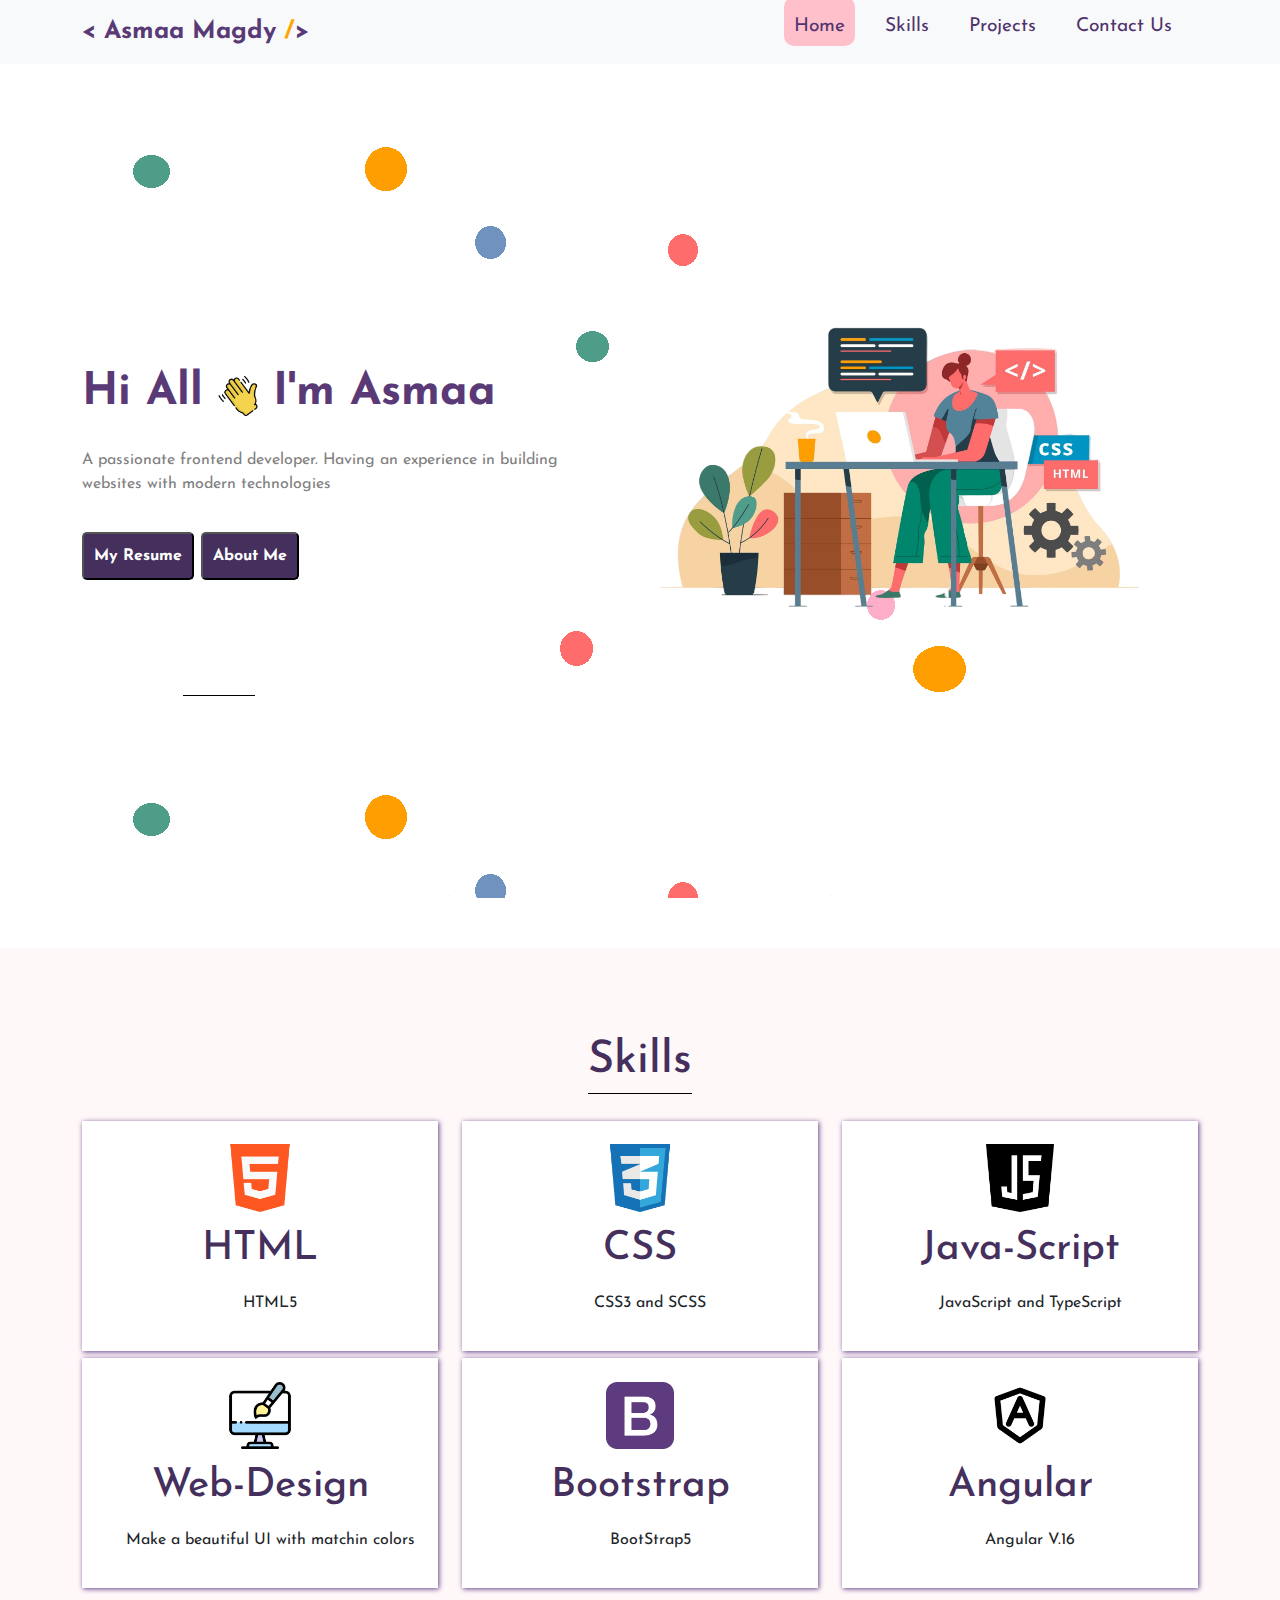
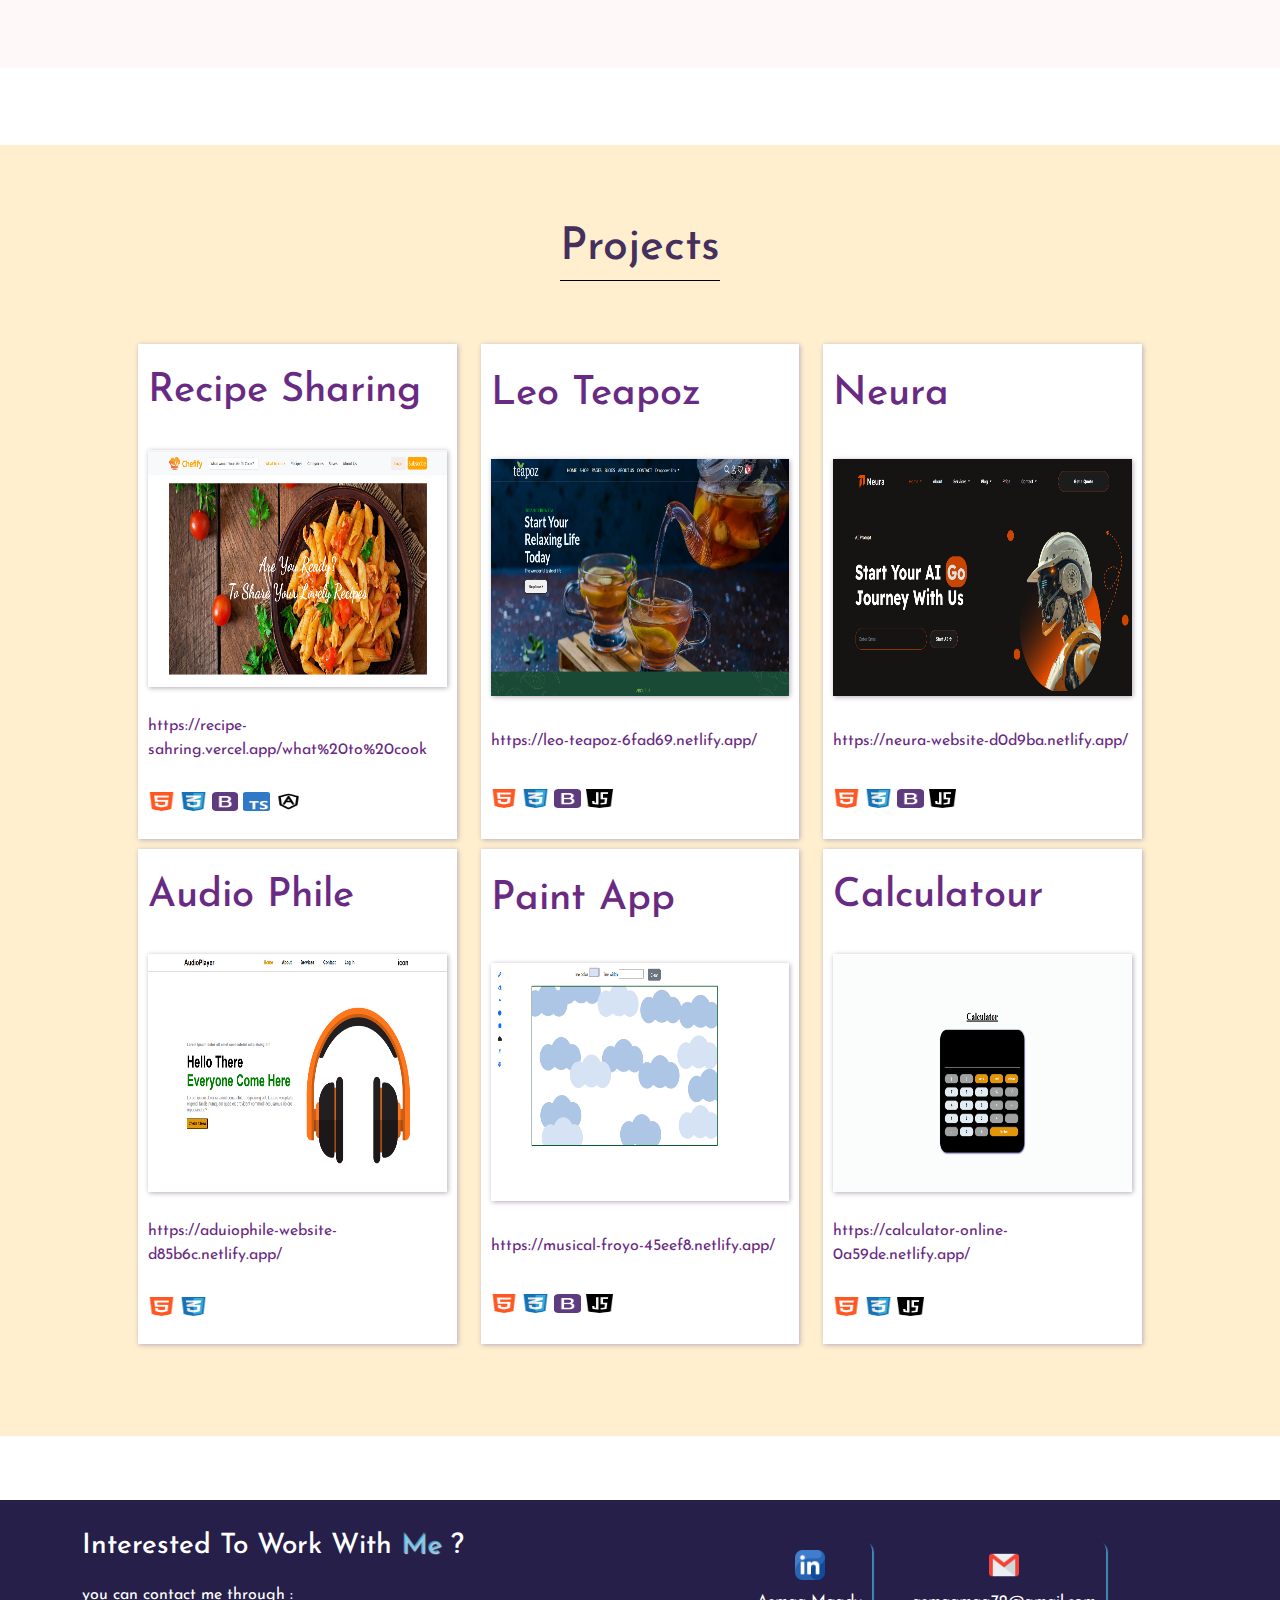
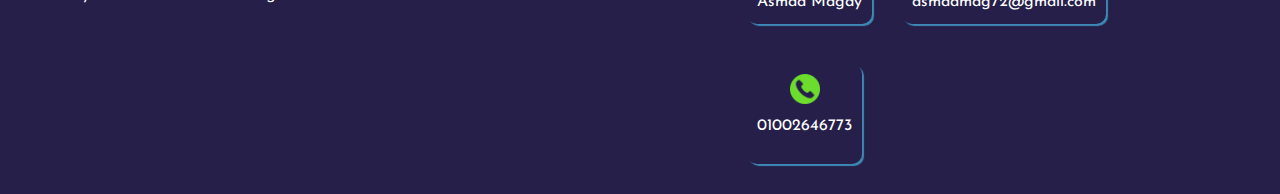
<file: index.html>
<!DOCTYPE html>
<html lang="en">
  <head>
    <meta charset="UTF-8" />
    <meta name="viewport" content="width=device-width, initial-scale=1.0" />
    <title>Asmaa</title>
    <link rel="stylesheet" href="portfolio.css" />
    <link rel="stylesheet" href="./css/bootstrap.min.css" />
    <link rel="shortcut icon" href="letter-a.png" type="image/x-icon" />
  </head>
  <body>
    <div class="open-div">
      <div class="left-side"></div>
      <div class="skelton">
        <div class="light">
          <img src="light.png" alt="" />
        </div>
        <div class="images">
          <img class="skell-img img-fluid" src="skelton.png" alt="" />
          <img class="shirt img-fluid" src="bibiob.png" alt="" />
          <img class="hat img-fluid" src="hat.png" alt="" />
        </div>
      </div>
      <div class="right-side"></div>
    </div>
    <div class="main">
      
      <div class="container">
        <nav
          id="nav"
          class="navbar mb-5 navbar-expand-lg bg-body-tertiary fixed-top"
        >
          <div class="container">
            <a class="navbar-brand" href="#"
              ><span class="logo">
                < Asmaa Magdy <span class="slash">/</span>>
              </span></a
            >
            <button
              class="navbar-toggler"
              type="button"
              data-bs-toggle="offcanvas"
              data-bs-target="#offcanvasNavbar"
              aria-controls="offcanvasNavbar"
              aria-label="Toggle navigation"
            >
              <span class="navbar-toggler-icon"></span>
            </button>
            <div
              class="offcanvas offcanvas-end"
              tabindex="-1"
              id="offcanvasNavbar"
              aria-labelledby="offcanvasNavbarLabel"
            >
              <div class="offcanvas-header">
                <h5 class="offcanvas-title" id="offcanvasNavbarLabel">
                  <span class="logo">
                    < Asmaa Magdy <span class="slash">/</span>>
                  </span>
                </h5>
                <button
                  type="button"
                  class="btn-close"
                  data-bs-dismiss="offcanvas"
                  aria-label="Close"
                ></button>
              </div>
              <div class="offcanvas-body">
                <ul
                  class="navbar-nav justify-content-end flex-grow-1 pe-3 ulChildern"
                  data-bs-dismiss="offcanvas"
                >
                  <li class="nav-item mb-2">
                    <a href="#top" class="active">Home</a>
                  </li>
                  <li class="nav-item mb-2">
                    <a href="#skills-part" class="">Skills</a>
                  </li>
                  <li class="nav-item mb-2">
                    <a href="#projects-part" class="">Projects</a>
                  </li>

                  <li class="nav-item mb-2">
                    <a href="#contact-us" class="">Contact Us</a>
                  </li>
                </ul>
              </div>
            </div>
          </div>
        </nav>
        <div class="main-content mt-5">
          <div class="d-flex align-items-center w-100 h-100">
            <div class="row w-100">
              <div class="col-lg-6 col-md-6 col-sm-12">
                <section class="introduction">
                  <h1>
                    Hi All
                    <img src="waving-hand.png" class="img-fluid" alt="" /> I'm
                    Asmaa
                  </h1>
                  <p>
                    A passionate frontend developer. Having an experience in
                    building websites with modern technologies
                  </p>
                  <div class="buttons">
                    <a target="_blank" download href="./asmaa magdy.pdf"
                      ><button>My Resume</button></a
                    >
                    <a href="about.html" target="_blank"
                      ><button>About Me</button></a
                    >
                  </div>
                </section>
              </div>
              <div class="col-lg-6 col-md-6 col-sm-12">
                <section class="introduction-image">
                  <img
                    class="img-fluid"
                    src="programmer-working-with-css_52683-24172.jpg"
                    alt=""
                  />
                </section>
              </div>
            </div>
          </div>
        </div>
      </div>
    </div>

    <!-- --------------------- section-part-skills -->

    <section class="skills-part" id="skills-part">
      <div class="container">
        <div
          class="skills-con"
          style="
            display: flex;
            flex-direction: column;
            align-items: center;
            background-color: rgb(255, 248, 249);
          "
        >
          <div class="row">
            <div
              class="header-text"
              style="width: 100%; display: flex; justify-content: center"
            >
              <h1 id="header-text">Skills</h1>
            </div>
          </div>

          <div class="skills-container">
            <div class="row">
              <div class="col-lg-4 col-md-6 col-sm-12">
                <div class="div-one">
                  <div class="div-one-img">
                    <img src="html-5.png" alt="" />
                  </div>
                  <div class="div-one-content">
                    <h1>HTML</h1>
                    <p>HTML5</p>
                  </div>
                </div>
              </div>
              <div class="col-lg-4 col-md-6 col-sm-12">
                <div class="div-one">
                  <div class="div-one-img">
                    <img src="css.png" alt="" />
                  </div>
                  <div class="div-one-content">
                    <h1>CSS</h1>
                    <p>CSS3 and SCSS</p>
                  </div>
                </div>
              </div>
              <div class="col-lg-4 col-md-6 col-sm-12">
                <div class="div-one">
                  <div class="div-one-img">
                    <img src="java-script.png" alt="" />
                  </div>
                  <div class="div-one-content">
                    <h1>Java-Script</h1>
                    <p>JavaScript and TypeScript</p>
                  </div>
                </div>
              </div>
              <div class="col-lg-4 col-md-6 col-sm-12">
                <div class="div-one">
                  <div class="div-one-img">
                    <img src="web-design.png" alt="" />
                  </div>
                  <div class="div-one-content">
                    <h1>Web-Design</h1>
                    <p>Make a beautiful UI with matchin colors</p>
                  </div>
                </div>
              </div>
              <div class="col-lg-4 col-md-6 col-sm-12">
                <div class="div-one">
                  <div class="div-one-img">
                    <img src="bootstrap.png" alt="" />
                  </div>
                  <div class="div-one-content">
                    <h1>Bootstrap</h1>
                    <p>BootStrap5</p>
                  </div>
                </div>
              </div>
              <div class="col-lg-4 col-md-6 col-sm-12">
                <div class="div-one">
                  <div class="div-one-img">
                    <img src="angularjs.png" alt="" />
                  </div>
                  <div class="div-one-content">
                    <h1>Angular</h1>
                    <p>Angular V.16</p>
                  </div>
                </div>
              </div>
            </div>
          </div>
        </div>
      </div>
    </section>

    <!-- ---------------------------------------- projects part -->

    <section class="projects-part" id="projects-part">
      <div class="container">
        <div
          class="projects-con"
          style="
            display: flex;
            flex-direction: column;
            align-items: center;
            background-color: rgb(255, 239, 206);
          "
        >
          <div class="row">
            <div
              class="header-text"
              style="width: 100%; display: flex; justify-content: center"
            >
              <h1 id="header-text" style="margin-top: 20px">Projects</h1>
            </div>
          </div>
          <div class="projects-div">
            <div class="row">
              <div class="col-lg-4 col-md-6 col-sm-12">
                <div class="projects-div-one">
                  <h1>Recipe Sharing</h1>
                  <div class="projects-div-one-img">
                    <img src="food.png" />
                  </div>
                  <div class="projects-div-one-link">
                    <a
                      href=" https://recipe-sahring.vercel.app/what%20to%20cook"
                    >
                      https://recipe-sahring.vercel.app/what%20to%20cook</a
                    >
                  </div>
                  <div class="technologies">
                    <img class="img-fluid" src="html-5.png" alt="" />
                    <img class="img-fluid" src="css.png" alt="" />
                    <img class="img-fluid" src="bootstrap.png" alt="" />
                    <img class="img-fluid" src="typescript.png" alt="" />
                    <img class="img-fluid" src="angularjs.png" alt="" />
                  </div>
                </div>
              </div>
              <div class="col-lg-4 col-md-6 col-sm-12">
                <div class="projects-div-one">
                  <h1>Leo Teapoz</h1>
                  <div class="projects-div-one-img">
                    <img src="leo teapoz.png" />
                  </div>
                  <div class="projects-div-one-link">
                    <a href=" https://leo-teapoz-6fad69.netlify.app/">
                      https://leo-teapoz-6fad69.netlify.app/</a
                    >
                  </div>
                  <div class="technologies">
                    <img class="img-fluid" src="html-5.png" alt="" />
                    <img class="img-fluid" src="css.png" alt="" />
                    <img class="img-fluid" src="bootstrap.png" alt="" />
                    <img class="img-fluid" src="java-script.png" alt="" />
                  </div>
                </div>
              </div>
              <div class="col-lg-4 col-md-6 col-sm-12">
                <div class="projects-div-one">
                  <h1>Neura</h1>
                  <div class="projects-div-one-img">
                    <img src="neura.png" />
                  </div>
                  <div class="projects-div-one-link">
                    <a href=" https://neura-website-d0d9ba.netlify.app/">
                      https://neura-website-d0d9ba.netlify.app/</a
                    >
                  </div>
                  <div class="technologies">
                    <img class="img-fluid" src="html-5.png" alt="" />
                    <img class="img-fluid" src="css.png" alt="" />
                    <img class="img-fluid" src="bootstrap.png" alt="" />
                    <img class="img-fluid" src="java-script.png" alt="" />
                  </div>
                </div>
              </div>
              <div class="col-lg-4 col-md-6 col-sm-12">
                <div class="projects-div-one">
                  <h1>Audio Phile</h1>
                  <div class="projects-div-one-img">
                    <img src="audioweb.png" />
                  </div>
                  <div class="projects-div-one-link">
                    <a href=" https://aduiophile-website-d85b6c.netlify.app/">
                      https://aduiophile-website-d85b6c.netlify.app/</a
                    >
                  </div>
                  <div class="technologies">
                    <img class="img-fluid" src="html-5.png" alt="" />
                    <img class="img-fluid" src="css.png" alt="" />
                  </div>
                </div>
              </div>
              <div class="col-lg-4 col-md-6 col-sm-12">
                <div class="projects-div-one">
                  <h1>Paint App</h1>
                  <div class="projects-div-one-img">
                    <img src="Screenshot (461).png" alt="" />
                  </div>
                  <div class="projects-div-one-link">
                    <a href=" https://musical-froyo-45eef8.netlify.app/">
                      https://musical-froyo-45eef8.netlify.app/</a
                    >
                  </div>
                  <div class="technologies">
                    <img class="img-fluid" src="html-5.png" alt="" />
                    <img class="img-fluid" src="css.png" alt="" />
                    <img class="img-fluid" src="bootstrap.png" alt="" />
                    <img class="img-fluid" src="java-script.png" alt="" />
                  </div>
                </div>
              </div>
              <div class="col-lg-4 col-md-6 col-sm-12">
                <div class="projects-div-one">
                  <h1>Calculatour</h1>
                  <div class="projects-div-one-img">
                    <img src="calculator.png" />
                  </div>
                  <div class="projects-div-one-link">
                    <a href=" https://calculator-online-0a59de.netlify.app/">
                      https://calculator-online-0a59de.netlify.app/</a
                    >
                  </div>
                  <div class="technologies">
                    <img class="img-fluid" src="html-5.png" alt="" />
                    <img class="img-fluid" src="css.png" alt="" />
                    <img class="img-fluid" src="java-script.png" alt="" />
                  </div>
                </div>
              </div>
            </div>
          </div>
        </div>
      </div>
    </section>

    <!-- ------------------------------------------- footer----- -->
    <footer id="contact-us">
      <div class="container">
        <div class="foot-content">
          <div class="row">
            <div class="col-lg-7 col-md-6 col-sm-12">
              <div class="content">
                <h3>Interested To Work With <span>Me</span> ?</h3>
                <p>you can contact me through :</p>
              </div>
            </div>
            <div class="col-lg-5 col-md-6 col-sm-12">
              <div class="contact">
                <div class="linkedin">
                  <img src="linkedin_2504923.png" alt="" />
                  <a
                    target="_blank"
                    href="https://www.linkedin.com/in/asmaa-magdy-7693ab289?utm_source=share&utm_campaign=share_via&utm_content=profile&utm_medium=android_app"
                    >Asmaa Magdy</a
                  >
                </div>
                <div class="gmail">
                  <img src="gmail.png" alt="" />
                  <a target="_blank" href="mailto:asmaamag72@gmail.com"
                    >asmaamag72@gmail.com</a
                  >
                </div>
                <div class="phone">
                  <img src="phone-call_5585856.png" alt="" />
                  <p>01002646773</p>
                </div>
              </div>
            </div>
          </div>
        </div>
      </div>
    </footer>

    <script src="portfolio.js"></script>
    <script src="./js/all.min.js"></script>
    <script src="/js/bootstrap.bundle.min.js"></script>
  </body>
</html>
</file>
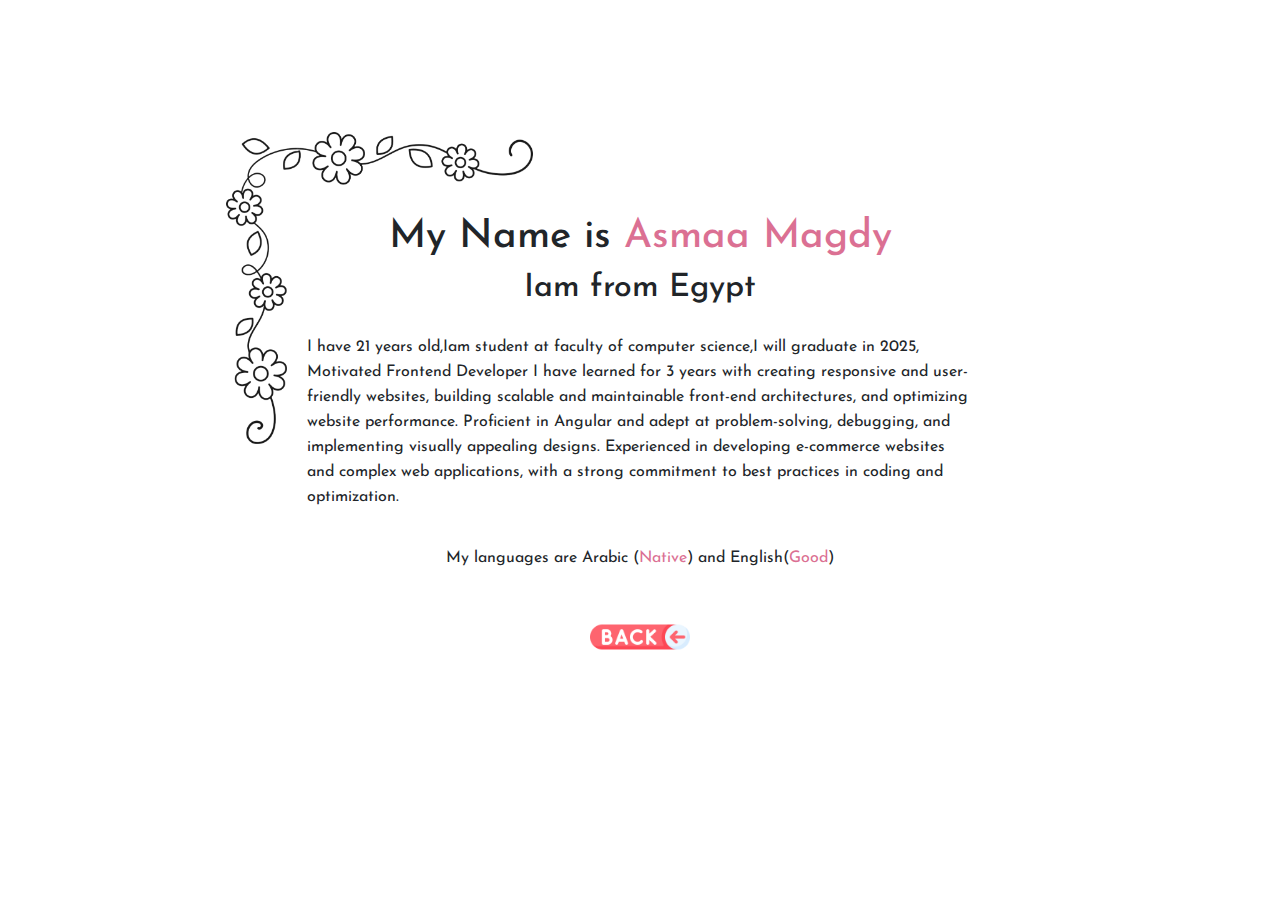
<file: about.html>
<!DOCTYPE html>
<html lang="en">
<head>
    <meta charset="UTF-8">
    <meta name="viewport" content="width=device-width, initial-scale=1.0">
    <link rel="stylesheet" href="portfolio.css">
    <title>About Me</title>
    <link rel="shortcut icon" href="letter-a.png" type="image/x-icon">
    <link rel="stylesheet" href="./css/bootstrap.min.css" />

</head>
<body>
    <section class="about" >
        <div class="about-container">
            <img src="border.png" alt="" class="borderImg img-fluid ">
      
          <h1 class="habout">My Name is <span>Asmaa Magdy</span></h1>
          <h2 class="habout">Iam from Egypt </h2>
          <p> I have 21 years old,Iam student at faculty of computer science,I will graduate in 2025, Motivated Frontend Developer I have learned for 3 years with creating responsive and user-friendly 
            websites, building scalable and maintainable front-end architectures, and optimizing website 
            performance. Proficient in Angular and adept at problem-solving, debugging, and implementing visually 
            appealing designs. Experienced in developing e-commerce websites and complex web applications, with 
            a strong commitment to best practices in coding and optimization. </p>
            <p>My languages are Arabic (<span>Native</span>) and English(<span>Good</span>)</p>
            <a href="index.html"><img  src="back.png" alt="" width="100px" height="100px"></a>
        </div>
        

        
      </section>
      <script src="./js/all.min.js"></script>
      <script src="/js/bootstrap.bundle.min.js"></script>
</body>
</html>
</file>
<file: portfolio.css>
@import url('https://fonts.googleapis.com/css2?family=Changa:wght@200..800&family=Dancing+Script:wght@500&family=Josefin+Sans:ital,wght@0,100..700;1,100..700&family=Lobster&family=Oswald:wght@200..700&display=swap');
*{
    margin: 0;
    padding: 0;
    box-sizing: border-box;
    font-family: "Josefin Sans";
}
html{
    scroll-behavior: smooth;
}
::-webkit-scrollbar{
    /* display: none; */
    width: 5px;
}
body{
    overflow: hidden;
}
::-webkit-scrollbar-thumb{
background-color: rgb(37, 31, 73);
border-radius: 15px;
}
::-webkit-scrollbar-track{
background-color: palevioletred;
}
.main{
    width: 100%;
    height: 100vh;
    
    position: relative;
}
.open-div{
    width: 100%;
    height: 100vh;
    position: absolute;
    /* background-color: rgb(53, 191, 191); */
    display: flex;
    overflow: hidden;
    z-index: 1050 !important;
    top: 0;
    
}
.left-side{
    width: 50%;
    height: 100%;
    background-color: rgb(37, 31, 73);
    animation: disappear 9s ;
    transform: translateX(1500px);
}
.right-side{
    width: 50%;
    height: 100%;
    background-color: rgba(77, 199, 244, 0.63);
    animation: disappear 9s ;
    transform: translateX(1500px);


}
.skelton{
    position: absolute;
    display: flex;
    align-items: center ;
    justify-content: space-between;
    width: 100%;
    height: 100%;
    flex-direction: column;
}
.images{
    width: 30lvw;
    height: 45vh;
    position: relative;
}
.images .skell-img{
    width: 100%;
    height: 100%;
    position: absolute;
    animation: moveDown 5s;
    transform: translateY(400px);
}
.images .shirt{
    width: 17%;
    height: 10%;
    position: absolute;
    transform: translateX(-900px);
    top: 34%;
    animation: moveRight 3.5s;
    animation-delay: 1s;

    /* animation-delay: 0.5s; */

}

.images .hat{
    width: 50%;
    height: 40%;
    position: absolute;
    left: 30%;
    transform: translateY(-1300px);
    animation: moveUp 3.5s;
    animation-delay: 1s;
}

.light img{
    width: 35%;
margin-left: 32.5%;
transform: translateY(-300px);
animation: move 4s;
}

@keyframes disappear {
    
    0%{
        background-color: black;
        transform: translateX(0px);

    }
    /* 25%{
        transform: translateX(-00px);
    }
    50%{
        transform: translateX(-500px);
    }
    75%{
        transform: translateX(-500px);
    } */
    100%{
        transform: translateX(1500px);
    }
}

@keyframes move {
    0%{
        transform: translateY(-200px);
    }
    25%{
        transform: translateY(0px);
    }
    50%{
        transform: translateY(0px);
    }
    75%{
        transform: translateY(0px);
    }
    
    100%{
        transform: translateY(-300px);

    }
}
@keyframes moveDown {
    0%{
        transform: translateY(0px);
    }
    25%{
        transform: translateY(0px);
    }
    50%{
        transform: translateY(0px);
    }
    75%{
        transform: translateY(0px);
    }
    
    100%{
        transform: translateY(400px);

    }
}
@keyframes moveUp {
    0%{
        transform: translateY(-1300px);
    }
    25%{
        transform: translateY(-60px);
    }
    50%{
        transform: translateY(-60px);
    }
    75%{
        transform: translateY(-60px);
    }
    100%{
        transform: translateY(-1300px);
    }
}

@keyframes moveRight {
    0%{
        transform: translateX(-900px);
    }
    25%{
        transform: translateX(260%);
    }
    50%{
        transform: translateX(260%);
    }
    75%{
        transform: translateX(260%);
    }
    100%{
        transform: translateX(-900px);
    }
}

/* @keyframes dis-none {
    0%{
        display: flex;
    }
    100%{
        display: none;
    }
} */



.buttons{
    display: flex;
    gap: 7px;
}


/* -------------------------------------- about------------ */
.about{
    width: 100%;
    min-height: 100vh;
    display: flex;
    justify-content: center;
    align-items: center;

}
.borderImg{
    width: 40%;
    height: 90%;
    position: absolute;
    left: 0;
    top: 0;
    margin-top: -30px;
    margin-left: -30px;
}
@media (max-width:605px) {
    .borderImg{
        display: none;
    }
    
}
@media (max-width:841px) {
    .habout{
        font-size: 20px;
    }
    
}
.about-container{
    width: 60%;
    display: flex;
    flex-direction: column;
    padding: 4%;
    justify-content: center;
    align-items: center;
    border: none;
    /* box-shadow: 2px 2px 5px rgb(194, 199, 204); */
    position: relative;
}

.about-container p{
    margin-top: 3%;
    line-height: 25px;
}

.about-container p span{
    color: palevioletred;
}
h1 span{
    color: palevioletred;
}








.container{
    width: 80%;
    /* height: 100vh; */

}

nav{
    width: 100%;
    display: flex;
    justify-content: space-between;
    /* box-shadow: 0px 2px 5px rgb(173, 136, 172); */
    padding: 10px 0 10px 0;
    margin-bottom: 1px;
    /* position: sticky; */
}
nav span{
font-size: 25px;
font-weight: bold;
color: #5a3977;

}
nav.fixed-top {
    z-index: 2; /* Set a lower z-index to ensure .open-div is on top */
}
nav ul{
    list-style-type: none;
    display: flex;
    
}
nav ul li a{
    text-decoration: none;
    font-size: larger;
    color: #52336d;
    margin-left: 20px;
    padding: 20px 10px 10px 10px ;
    border-radius: 10px;

}
nav ul li .active{
    background-color: pink;
    

    
}
nav ul li .others{
    background-color: orange;
}

/* nav ul li .others:hover{
    background-color: pink;
    padding: 20px 0px 10px 0px ;
    border-radius: 10px;
} */
.slash{
    color: orange;
}
.main-content{
    width: 100%;
    height: calc(100vh - 50px);
   
    background-image: url("circules-2.png");
}
.main-content .introduction{
    height: 100%;
    display: flex;
    flex-direction: column;
    justify-content: center;

}
.main-content .introduction h1{
    font-size: 45px;
    padding: 0 0 10px 0;
    color: #5a3977;
    font-weight: bold;
}
.main-content .introduction p{
color: grey;
margin-top: 10px;
}
.main-content .introduction img{
    width: 40px;
    height: 40px;
}
.introduction button{
    align-self: flex-start;
    margin-top: 20px;
    padding: 10px;
    font-weight: bold;
    border-radius: 5px;
    background-color:#442f5d ;
    color: white;
}

.introduction button:hover{
    background-color: white;
    border-color: #442f5d;
    color: #442f5d;

}
.introduction button a:hover{
    color: #442f5d;
}
.introduction-image{
   
    overflow: hidden;
}
.introduction-image img{
    width: 110%;
    height: 110%;
}

/* -------------------------------------------- skills-part */

.skills-part{
    width: 100%;
    min-height: 80vh;
    /* display: flex;
    justify-content: center; */
    background-color: rgb(255, 248, 249);
    padding: 30px 0;
}
.skills-con{
    margin-top: 5%;

}
.skills-container{
    width: 100%;
    height: 100%;
    
    
    background-color: rgb(255, 248, 249);
    gap:45px;
    justify-content: center;
}
#header-text{
    font-size: 45px;
    color: #442f5d;
    margin-bottom: 20px;
    padding-bottom: 5px;
    border-bottom: 1px solid black;
}
.skills-container .div-one{
    background-color: #ffffff;
    margin-top: 2%;
    box-shadow: 1px 1px 5px #633d88;
    padding: 10px;

}
.div-one-img{
    width: 20%;
    height: 25%;
    margin: auto;
    margin-top: 4%;
}
.div-one-img img{
    width: 100%;
    height: 100%;
}
.div-one-content{
    display: flex;
    justify-content: center;
    align-items: center;
    flex-direction: column;
    margin-top: 4%;
    


}
.div-one-content p{
    padding: 10px;
    margin-left: 6%;

}
.div-one-content h1{
    color: #442f5d;
}

/* --------------------------------------------------- projects-part */
.projects-part{
    width: 100%;
    min-height: 70vh;
    
    margin-top: 6%;
    background-color: rgb(255, 239, 206);
}
.projects-con{
    /* margin-top: 6%; */
    padding: 5%;
}
.projects-div{
    width: 100%;
    min-height: 60vh;
   
    background-color: rgb(255, 239, 206);
    gap: 20px;
    margin-bottom: 3%;
    margin-top: 4%;

}

.projects-div-one{
    height: 55vh;
    background-color: #ffffff;
    padding: 10px;
    display: flex;
    flex-direction: column;
    justify-content: space-around;
    box-shadow: 1px 1px 5px rgb(182, 171, 186);
    margin-top: 1%;
    margin-bottom: 2%;


}
.projects-div-one h1{
    color:rgb(105, 42, 131);

}
.projects-div-one-img{
    width: 100%;
    height: 50%;
    box-shadow: 1px 1px 5px rgb(182, 171, 186);
}
.projects-div-one-img:hover{
    transform: scale(0.9);
}

.projects-div-one-img img{
    width: 100%;
    height: 100%;
}
.projects-div-one-link a{
    color: rgb(105, 42, 131);
    text-decoration: none;
    
}
.technologies{
    width: 100%;

}
.technologies img{
    width: 9%;
    height: 70%;
}
/* --------------------------------------------------- footer */
footer{
   
    margin-top: 5%;
    width: 100%;
    background-color: rgb(37, 31, 73);
    padding: 30px 20px 30px 20px;
}
.foot-content{
    width: 100%;
    
    background-color: rgb(37, 31, 73);
}
.foot-content .contact{
    display: flex;
    flex-wrap: wrap;
gap: 30px;
}
.foot-content .content h3{
    margin-bottom: 20px;
}
.foot-content{
    color: white;
}
.foot-content .contact div{
    display: flex;
    flex-direction: column;
    align-items: center;
    gap: 10px;
    margin: 10px 0 0 0;
    background-color: rgb(37, 31, 73);
    padding: 10px;
    border-radius: 10px;
    box-shadow: 2px 2px 1px rgba(77, 199, 244, 0.63) ;
}
.foot-content .contact div img{
    width: 30px;
    height: 30px;
}
.foot-content .contact div a{
    color: white;
    text-decoration: none;
}
.content span{
    color: rgba(77, 199, 244, 0.63);
    text-shadow: 0.5px 0.5px 1px rgb(216, 214, 214);
}
</file>
